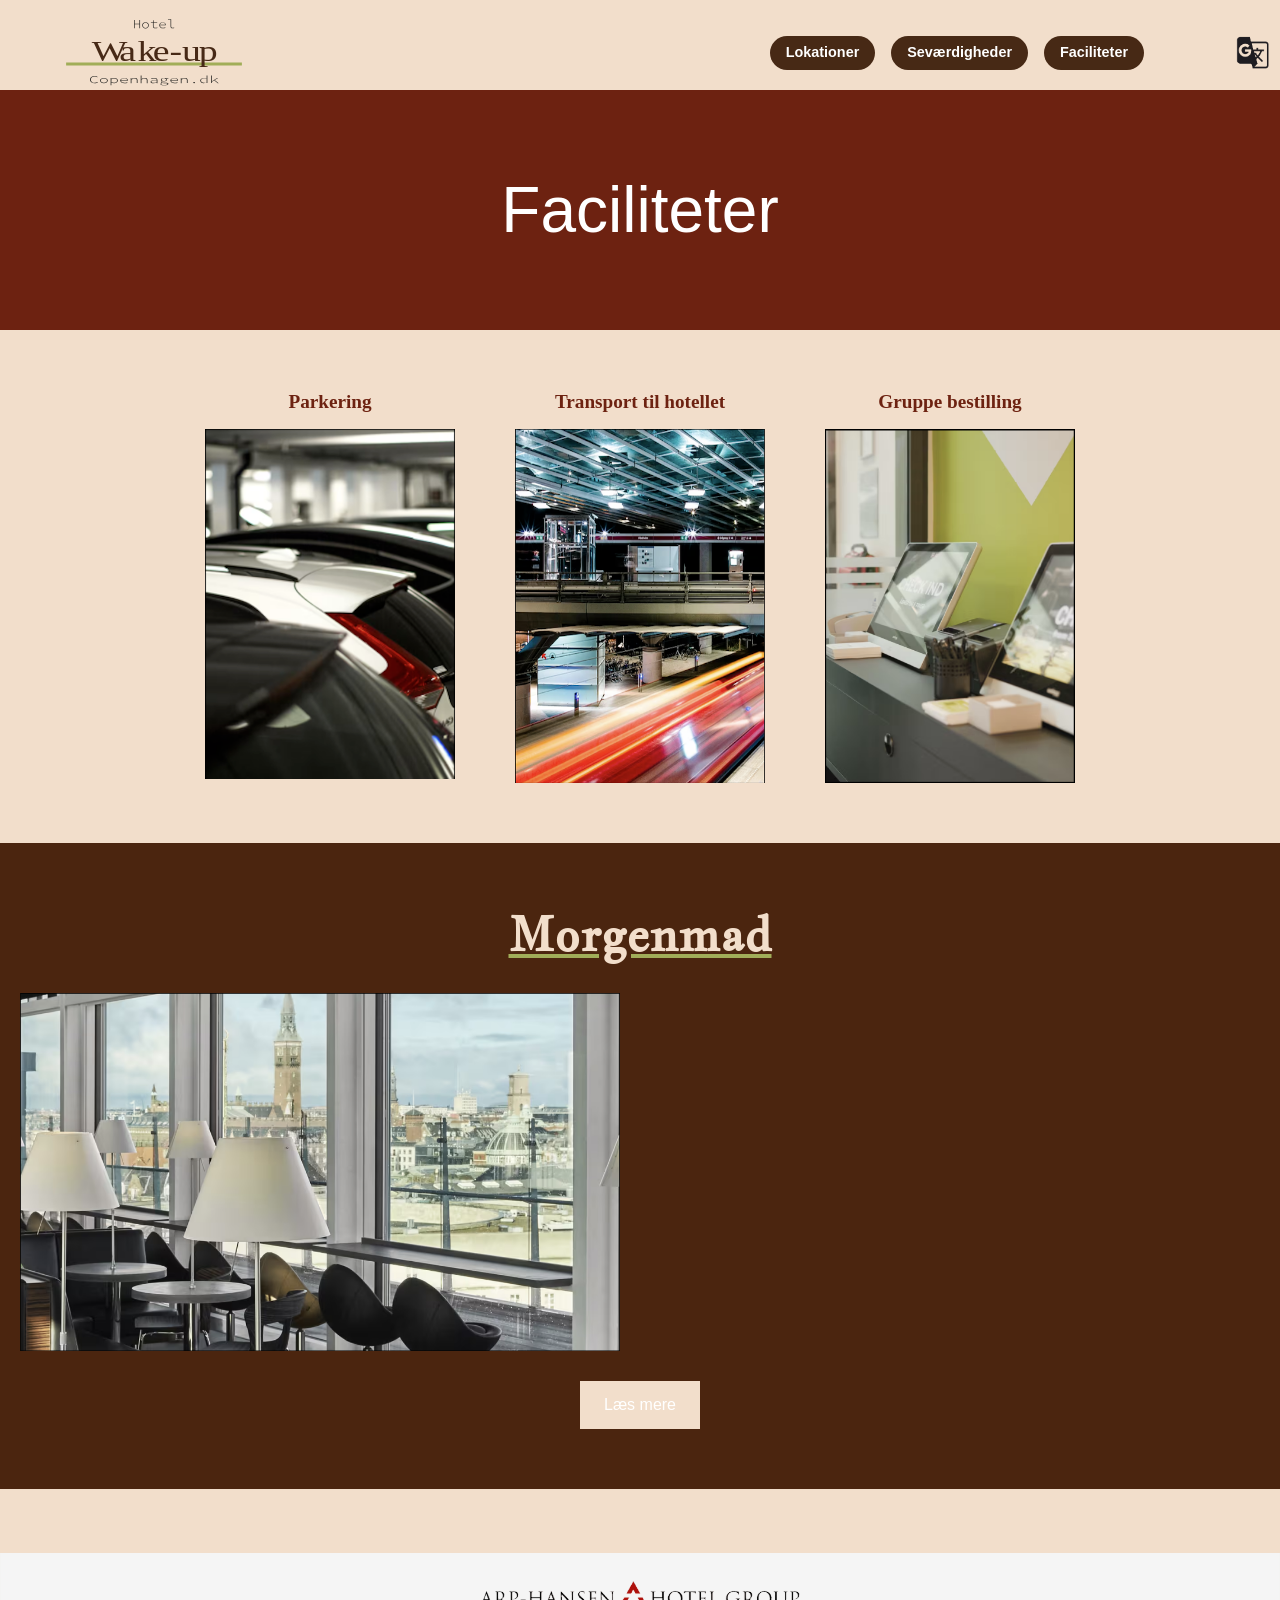
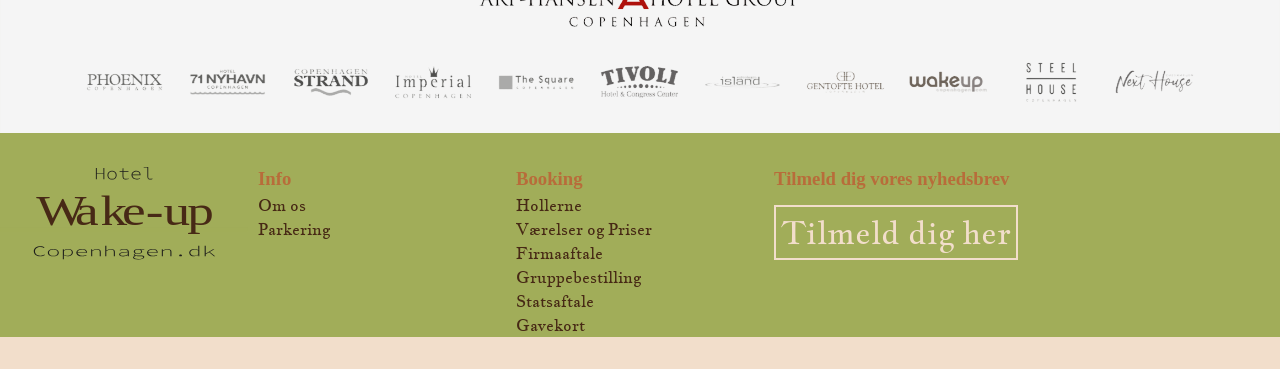
<file: faciliteter.html>
<!DOCTYPE html>
<html lang="en">

<head>
    <meta charset="UTF-8">
    <meta name="viewport" content="width=device-width, initial-scale=1.0">
    <title>Faciliteter</title>
    <link rel="stylesheet" href="faciliteter.css">
    <link href="https://fonts.googleapis.com/css2?family=Jacques+Francois&display=swap" rel="stylesheet">
    <link rel="stylesheet" href="sevaerdigheder.css">
    <link rel="stylesheet" href="style.css">
    <link rel="stylesheet" href="general.css">

    <link rel="stylesheet" href="default.css">
    <link rel="stylesheet" href="general.css">
    <link rel="stylesheet" href="style.css">
</head>

<body>

    


    <div class="off_screen_menu">

        <li> <a href="lokationer.html"> Lokationer</a></li>
        <li> <a href="sevaedigheder.html"> Seværdigheder</a></li>
        <li> <a href="faciliteter.html">Faciliteter</a></li>
    </div>



    <nav>
        <div class="ham_menu">
            <span></span>
            <span></span>
            <span></span>
        </div>

        <div class="logo">


            <a href="index.html">
                <img src="Billeder/logo.svg" alt="logo">
            </a>


        </div>


        <div class="sprog_ikon">

            <img src="Billeder/Sprog_Ikon-removebg-preview.png" alt="sprog-ikon">
        </div>



        <!-- NYT: links som “knapper” i navbaren -->
        <ul class="nav_links">
            <li> <a href="lokationer.html">Lokationer</a></li>
            <li> <a href="sevaedigheder.html">Seværdigheder</a></li>
            <li> <a href="faciliteter.html">Faciliteter</a></li>
        </ul>
    </nav>

    <main>

        <section class="hero">
            <h1>Faciliteter</h1>
        </section>

        <section class="facilities">

            <article class="facility">
                <h2>Parkering</h2>
                <img src="Billeder_faciliteter/Parkering.png" alt="Parkering">
            </article>

            <article class="facility">
                <h2>Transport til hotellet</h2>
                <img src="Billeder_faciliteter/transport.png" alt="Transport">
            </article>

            <article class="facility">
                <h2>Gruppe bestilling</h2>
                <img src="Billeder_faciliteter/gruppebooking.png" alt="Gruppebooking">
            </article>

        </section>

        <section class="morgenmad-section">

            <h2>Morgenmad</h2>

            <img src="Billeder_faciliteter/Morgenmad.png" alt="Morgenmad">


            <div class="morgenmadbutton">
                <button popovertarget="morgenmad_popover">
                    Læs mere
                </button>
            </div>
            <div id="morgenmad_popover" popover>
                <img class="popover-img" src="Billeder_faciliteter/Morgenmad.png" alt="Morgenmad">

                <p>
                    Hos Wakeup Copenhagen er morgenmaden en god start på en ny dag.
                    Få den bedste start på dagen med en skøn morgenmadsbuffet på en af vores hyggelige
                    morgenmadsrestauranter på Wakeup Copenhagen i København og Aarhus.

                    Læn dig tilbage i vores arkitekttegnede morgenmadsrestauranter, hvor du kan samle tankerne over en
                    lækker morgenmadsbuffet, der giver energi til resten af dagen.

                    Voksne: DKK 95,-
                    Børn under 12 år: DKK 50,-
                    Børn under 3 år: Gratis
                </p>

                <button popovertarget="morgenmad_popover" popovertargetaction="hide">
                    Luk
                </button>

            </div>

        </section>

    </main>

    <footer>
        <img src="billeder_sevaerdigheder/footer_tema5.svg" alt="billed af hoteller">
        <div class="Ydeligere_info">
            <img src="billeder_sevaerdigheder/logo.svg" alt="logo">
            <div>
                <h3>Info</h3>
                <p>Om os</p>
                <p>Parkering</p>
            </div>
            <div>
                <h3>Booking</h3>
                <p>Hollerne</p>
                <p>Værelser og Priser</p>
                <p>Firmaaftale</p>
                <p>Gruppebestilling</p>
                <p>Statsaftale</p>
                <p>Gavekort</p>
            </div>
            <div>
                <h3 class="nyhedsbrev_h3">Tilmeld dig vores nyhedsbrev</h3>
                <a class="link_footer" href="http://">Tilmeld dig her</a>
            </div>
        </div>

    </footer>


</body>

</html>
</file>
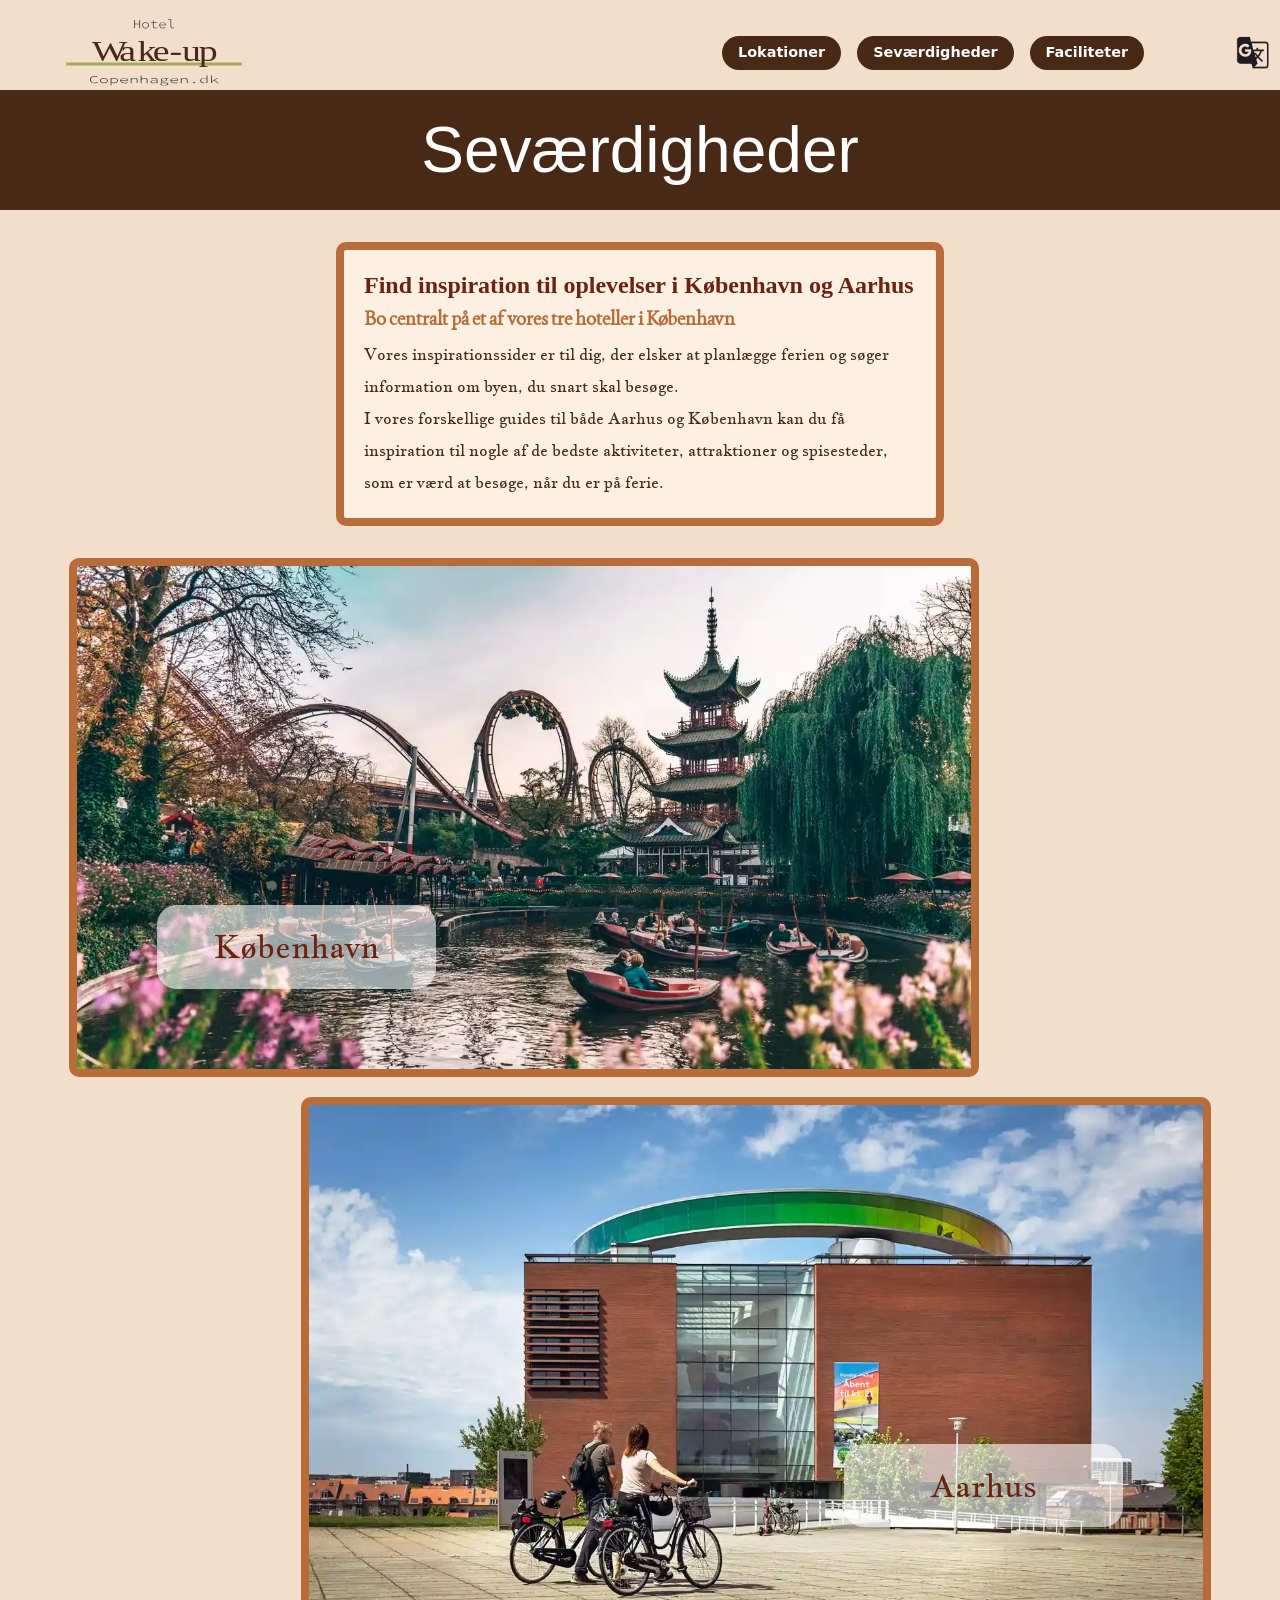
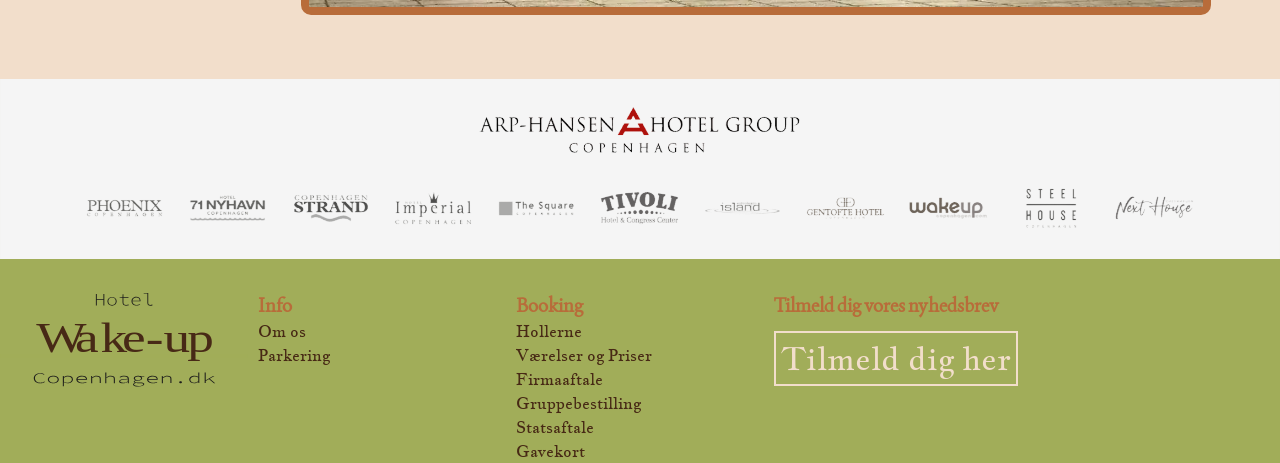
<file: sevaedigheder.html>
<!DOCTYPE html>
<html lang="da">

<head>
    <meta charset="UTF-8">
    <meta name="viewport" content="width=device-width, initial-scale=1.0">
    <link href="https://fonts.googleapis.com/css2?family=Joan&display=swap" rel="stylesheet">
    <link href="https://fonts.googleapis.com/css2?family=Jacques+Francois&family=Joan&display=swap" rel="stylesheet">
    <link rel="stylesheet" href="sevaerdigheder.css">
    <link rel="stylesheet" href="general.css">
    <link rel="stylesheet" href="style.css">
    <title>Seværdigheder</title>
</head>

<body>











    <div class="off_screen_menu">

        <li> <a href="lokationer.html"> Lokationer</a></li>
        <li> <a href="sevaedigheder.html"> Seværdigheder</a></li>
        <li> <a href="faciliteter.html">Faciliteter</a></li>
    </div>



    <nav>
        <div class="ham_menu">
            <span></span>
            <span></span>
            <span></span>
        </div>

        <div class="logo">


            <a href="index.html">
                <img src="Billeder/logo.svg" alt="logo">
            </a>


        </div>


        <div class="sprog_ikon">

            <img src="Billeder/Sprog_Ikon-removebg-preview.png" alt="sprog-ikon">
        </div>



        <!-- NYT: links som “knapper” i navbaren -->
        <ul class="nav_links">
            <li> <a href="lokationer.html">Lokationer</a></li>
            <li> <a href="sevaedigheder.html">Seværdigheder</a></li>
            <li> <a href="faciliteter.html">Faciliteter</a></li>
        </ul>
    </nav>





    <main>
        <div class="intro_seværdigheder">
            <h1 class="seværdigheder_h1">Seværdigheder</h1>
        </div>
        <div class="textboks">
            <h2>Find inspiration til oplevelser i København og Aarhus</h2>
            <h3>Bo centralt på et af vores tre hoteller i København</h3>
            <p>Vores inspirationssider er til dig, der elsker at planlægge ferien og søger information om byen, du snart
                skal besøge.
                <br>
                I vores forskellige guides til både Aarhus og København kan du få inspiration til nogle af de bedste
                aktiviteter,
                attraktioner og spisesteder, som er værd at besøge, når du er på ferie.
            </p>
        </div>

        <section class="artikel_1-1">
            <article class="københavn_artikel">
                <div class="Tekst_over">
                    <img class="billed_københavn" src="billeder_sevaerdigheder/københavn.webp" alt="københavn">
                    <button id="btn" class="btn_københavn" popovertarget="artikel1_popover">København</button>
                </div>
                <div id="artikel1_popover" popover>
                    <button class="btn_luk" popovertarget="artikel1_popover">Luk</button>
                    <img src="billeder_sevaerdigheder/københavn.webp" alt="københavn">
                    <div>
                        <h2>Oplevelser i København
                        </h2>
                        <p>Vi guider dig til de bedste oplevelser København har at byde på. Uanset om I er til vilde
                            forlystelser, stille
                            fordybning, vild shopping eller et godt måltid mad, så har vi de bedste tips til din ferie i
                            storbyen.
                        </p>
                    </div>
                </div>
            </article>
            <article class="aarhus_artikel">
                <div class="Tekst_over">
                    <img class="billed_aarhus" src="billeder_sevaerdigheder/aarhus.webp" alt="aarhus">
                    <button id="btn" class="btn_aarhus" popovertarget="artikel2_popover">Aarhus</button>
                </div>
                <div id="artikel2_popover" popover>
                    <button class="btn_luk" popovertarget="artikel2_popover">Luk</button>
                    <img src="billeder_sevaerdigheder/aarhus.webp" alt="Aarhus">
                    <div>
                        <h2>
                            Oplevelser i Aarhus
                        </h2>
                        <p>
                            Nysgerrig på, hvad der er værd at opleve i Aarhus? Byen byder på et væld af spændende
                            aktiviteter for alle. Vi guider
                            dig til de bedste kulturelle og gastronomiske oplevelser, som Aarhus tilbyder. 
                        </p>
                    </div>
                </div>

            </article>
        </section>


    </main>
    <footer>
        <img src="billeder_sevaerdigheder/footer_tema5.svg" alt="billed af hoteller">
        <div class="Ydeligere_info">
            <img src="billeder_sevaerdigheder/logo.svg" alt="logo">
            <div>
                <h3>Info</h3>
                <p>Om os</p>
                <p>Parkering</p>
            </div>
            <div>
                <h3>Booking</h3>
                <p>Hollerne</p>
                <p>Værelser og Priser</p>
                <p>Firmaaftale</p>
                <p>Gruppebestilling</p>
                <p>Statsaftale</p>
                <p>Gavekort</p>
            </div>
            <div>
                <h3 class="nyhedsbrev_h3">Tilmeld dig vores nyhedsbrev</h3>
                <a class="link_footer" href="http://">Tilmeld dig her</a>
            </div>
        </div>

    </footer>
    <script src="ham_menu.js"></script>
</body>

</html>
</file>
<file: faciliteter.css>
*{
    margin:0;
    padding:0;
    box-sizing:border-box;
}

body{
    font-family: 'Gill Sans', 'Gill Sans MT', Calibri, 'Trebuchet MS', sans-serif;
    background:#F2DECB;
    color:#2b1b14;
}

/* HEADER */

header{
    display:flex;
    justify-content:space-between;
    align-items:center;
    padding:20px 40px;
    background:#efe1d2;
}

.logo img{
    width:140px;
}

.menu{
    display:flex;
    gap:20px;
    list-style:none;
}

.menu a{
    text-decoration:none;
    background:#472915;
    color:#A1AD59;
    padding:10px 16px;
    font-size:14px;
}

.menu a:hover {
    background: #B86C3A;
    color: #6D2211;
    transition: 0.2s ease;
}

/* HERO */

.hero{
    background:#6D2211;
    color:white;
    text-align:center;
    padding:80px 20px;
}

.hero h1{
    font-size:4rem;
}

/* FACILITIES */

.facilities{
    display:flex;
    justify-content:center;
    gap:60px;
    padding:60px 40px;
    flex-wrap:wrap;
}

.facility{
    text-align:center;
    max-width:250px;
}

.facility h2{
    margin-bottom:15px;
    font-size:1.2rem;
}

.facility img{
    width:100%;
    display:block;
}

/* MORGENMAD */

.morgenmad-section{
    background:#4b250f;
    color:white;
    text-align:center;
    padding:60px 20px;
}

.morgenmad-section h2{
    font-size:3rem;
    margin-bottom:30px;
    color: #F2DECB;
    font-family:"Jacques Francois", serif ;
    text-decoration: underline;
    text-decoration-color: #A1AD59;
    
}

.morgenmad-section img{
    width:100%;
    max-width:600px;
    margin-bottom:30px;
}

.morgenmad-section p{
    max-width:700px;
    margin:0 auto 30px auto;
    line-height:1.7;
    font-family:"Jacques Francois", serif ;
}

.morgenmadbutton {
    text-align: center;
}

.morgenmad-section button{
    
    padding:12px 24px;
    border:none;
    background:#F2DECB;
    cursor:pointer;
}

.morgenmad-section button:hover{
    background: #B86C3A;
    transition: 0.2s ease;
}


/* POPOVER */

#morgenmad_popover {
    position: fixed;
    inset: 50% auto auto 50%;
    transform: translate(-50%, -50%);
}

#morgenmad_popover{
    padding:30px;
    max-width:500px;
    border:none;
}

.popover-img {
    display: none;
    width: 100%;
    max-width: 400px;
    margin-bottom: 20px;
}

#morgenmad_popover::backdrop {
    background: rgba(0, 0, 0, 0.5);
    backdrop-filter: blur(6px);
}

#morgenmad_popover {
    padding: 30px;
    max-width: 500px;
    border: none;
    border-radius: 16px;
    background: #F2DECB; 
    color: #2b1b14;
    box-shadow: 0 20px 60px rgba(0,0,0,0.3);}


/****** FOOTEREN *****/
footer {
  background-color:#A1AD59;
}
/* grid for footeren */
.Ydeligere_info {
  display: grid;
  grid-template-columns: 1fr 1fr 1fr 1fr 1fr;
  gap: 10px;
  margin-block: 2rem;
}
/* style af link i footeren */
.link_footer {
  color: #F2DECB;
  font-size: 1rem;
  border: 2px solid #F2DECB;
  font-family: "Jacques Francois", serif;
  text-decoration: none;
  padding: 5px;
}
.link_footer:hover {
  color: var(--brun);
  border: 2px solid var(--brun);
}
.nyhedsbrev_h3 {
  margin-bottom: 1rem;
}

/* MOBILE */

@media (max-width:768px){

 .popover-img {
        display: block;
    }

        #morgenmad_popover {
        width: 90%;
        padding: 20px;
        border-radius: 20px;
    }


    header{
        flex-direction:column;
        gap:20px;
        padding:20px;
    }

    .menu{
        flex-direction:column;
        width:100%;
    }

    .menu a{
        display:block;
        text-align:center;
    }

    .hero h1{
        font-size:2.5rem;
    }

    .facilities{
        flex-direction:column;
        align-items:center;
        gap:40px;
    }

    .facility{
        width:100%;
        max-width:300px;
    }

    .morgenmad-section h2{
        font-size:2rem;
    }

}
</file>
<file: sevaerdigheder.css>
/* reset - brug fra nu af ved reset i CSS */
*,
::before,
::after {
  box-sizing: border-box;
  margin: 0;
  padding: 0;
}

html {
  interpolate-size: allow-keywords;
  font-family: system-ui, sans-serif;
  line-height: 1.5;
  -webkit-font-smoothing: antialiased;
}

h1,
h2 {
  line-height: 1.25;
}

p,
li {
  text-wrap: pretty;
}

img,
svg {
  display: block;
  width: 100%;
  height: auto;
}

label {
  display: block;
}

input,
button,
textarea,
select {
  font: inherit;
  color: inherit;
  background-color: transparent;
  font-size: max(1em, 16px);
}

textarea {
  resize: none;
  min-height: 4lh;
}

legend {
  padding: 0;
}

select,
::picker(select) {
  appearance: base-select;
}

/******* GENERELT ******/
main {
  background-color: var(--baggrund);
  padding-bottom: 4rem;
}
.textboks {
  background-color: var(--tektbg);
  border: solid 8px var(--orange);
  border-radius: 10px;
  margin: 2rem;
  padding: 20px;
}

/* h2 */
h2 {
  color: var(--rødbrun);
}
/* h3 */
h3 {
  color: var(--orange);
}

/************ Mobil ************/
/***** DESIGN ******/
/* Titel skrfiten */
.seværdigheder_h1 {
  background-color: var(--brun);
  color: var(--hvid);
  font-family: "Gill Sans", "Gill Sans MT", Calibri, "Trebuchet MS", sans-serif;
  font-size: 3rem;
  padding-block: 6rem;
  text-align: center;
}

/* Button tekst */
#btn {
  color: var(--rødbrun);
  background-color: var(--boks-baggrund);
  border-radius: 20px;
  border: none;
  font-size: 2rem;
  font-family: "Jacques Francois", serif;
  margin: 5.5rem;
  padding-block: 8px;
}

#btn:hover {
  color: var(--grøn);
  background-color: var(--brun);
  cursor: pointer;
}
/* Knappen luk */
.btn_luk {
  color: var(--rødbrun);
  background-color: var(--hvid);
  border-radius: 20px;
  border: none;
  font-family: "Jacques Francois", serif;
  padding-block: 2px;
  padding-inline: 5px;
  margin: 0.5rem;
}
.btn_luk:hover {
  color: var(--grøn);
  background-color: var(--brun);
  cursor: pointer;
}

.artikel_1-1 {
  margin-inline: 2rem;
}

/* Artikler */
.artikel_1-1 img {
  border-radius: 10px;
  border: solid 8px var(--orange);
}

/* artikel 1  */
#artikel1_popover {
  background-color: var(--tektbg);
}
#artikel1_popover h2 {
  font-size: 3rem;
  text-align: center;
  margin-block: 2rem;
}
#artikel1_popover p {
  padding-inline: 2rem;
  font-size: 1.5rem;
}
/* artikel 2 */
#artikel2_popover {
  background-color: var(--tektbg);
}
#artikel2_popover h2 {
  font-size: 3rem;
  text-align: center;
  margin-block: 2rem;
}
#artikel2_popover p {
  padding-inline: 2rem;
  font-size: 1.5rem;
}
/***** LAYOUT *****/

/* få teksten over billedet */
.Tekst_over {
  display: grid;
  grid-template-columns: 1fr 1fr;
  grid-template-rows: 1fr 1fr;
}
.btn_københavn {
  grid-column: 1 / 2;
  grid-row: 2 / 3;
}
.btn_aarhus {
  grid-column: 2 / -2;
  grid-row: 2 / 3;
}
.billed_københavn {
  grid-column: 1 / -1;
  grid-row: 1 /-1;
}
.billed_aarhus {
  grid-column: 1 / -1;
  grid-row: 1 /-1;
}

/************ Desktop **********/

@media (min-width: 1000px) {
  /********** DESIGN **********/

  /* Seværdigheder titel */
  .seværdigheder_h1 {
    background-color: var(--brun);
    color: var(--hvid);
    font-size: 4rem;
    font-family: "Gill Sans", "Gill Sans MT", Calibri, "Trebuchet MS", sans-serif;
    padding-block: 4rem;
  }

  /* Popover  */
  #artikel1_popover h2 {
    color: var(--orange);
  }

  /********** LAYOUT **********/
  /* Seværdigheder titel */
  .seværdigheder_h1 {
    width: 100%;
    padding: 20px 0;
    text-align: center;
  }

  /* tekstboks */
  .textboks {
    border: solid 8px var(--orange);
    border-radius: 10px;
    margin-block: 2rem;
    padding: 20px;
    margin-inline: 21rem;
    line-height: 2;
  }
  /* Billeder og grids */
  .artikel_1-1 {
    display: grid;
    grid-template-columns: 1fr 1fr 1fr 1fr 1fr;
    margin-inline: 4.3rem;
    gap: 20px;
    /* margin-block: 2rem; */
  }
  /* få teksten over billedet */
  .Tekst_over {
    display: grid;
    grid-template-columns: 1fr 1fr;
    grid-template-rows: 1fr 1fr;
  }
  .btn {
    grid-column: 1 / 2;
    grid-row: 2 / 3;
  }
  .billed_københavn {
    grid-column: 1 / -1;
    grid-row: 1 /-1;
  }
  .billed_aarhus {
    grid-column: 1 / -1;
    grid-row: 1 /-1;
  }

  /* billederne placering på desktop */
  .københavn_artikel {
    grid-column: 1/5;
  }
  .aarhus_artikel {
    grid-column: 2/-1;
  }
}

/* Artikler - popover */
[popover] {
  padding: 4rem;
  margin: auto;
  height: 80vh;
  width: 80ch;
  border-radius: 15px;
}

[popover] button {
  position: sticky;
  top: 0;
  justify-self: end;
}

:popover-open {
  display: grid;
}

::backdrop {
  backdrop-filter: blur(15px);
}
</file>
<file: style.css>
/* hamburger_menu */

/* off_screen_menu */

.off_screen_menu li {
  margin-bottom: 10px;
  font-size: larger;
  font-family: "Gill Sans", "Gill Sans MT", Calibri, "Trebuchet MS", sans-serif;
  text-align: left;
  padding: 0.5rem 1rem;
  background: var(--grøn);

  min-width: 150px;
  width: 25vw;
}

.off_screen_menu {
  background-color: var(--baggrund);
  height: 100vh;
  width: 100%;
  max-width: 450px;
  position: fixed;
  top: 0;
  left: -450px;
  display: flex;
  flex-direction: column;
  font-size: 1rem;
  transition: 0.6s ease-in-out;
  padding-left: 16px;
  list-style: none;
  padding-top: 80px;
  z-index: 10;
}

.off_screen_menu.active {
  left: 0;
}

nav {
  position: relative;

  padding-left: 1rem;
  padding-right: 1rem;
  padding-top: 1rem;
  display: flex;
  align-items: center;
  background-color: var(--baggrund);
  z-index: 20;
}

.ham_menu {
  height: 50px;
  width: 50px;
  margin-right: auto;
  position: relative;
}

.ham_menu span {
  height: 1.2px;
  width: 100%;
  background-color: var(--brun);
  border-radius: 25px;
  position: absolute;
  top: 50%;
  left: 50%;
  transform: translate(-50%, -50%);
  transition: 2s ease-in-out;
}

.ham_menu span:nth-child(1) {
  top: 25%;
}

.ham_menu span:nth-child(3) {
  top: 75%;
}

.logo {
  position: absolute;
  left: 50%;
  transform: translateX(-50%);
  height: 40px;
}

.logo img {
  height: 100%; /* fylder hele nav-højden */
  max-height: 150px; /* eller en fast px-værdi */
  width: auto; /* bevar proportioner */
  display: block;
  object-fit: contain; /* sørger for at hele billedet er med */
}

.sprog_ikon {
  position: absolute;
  right: 0;
  transform: translateX(-50%);
  height: 40px;
}

.sprog_ikon img {
  height: 100%; /* fylder hele nav-højden */
  max-height: 150px; /* eller en fast px-værdi */
  width: auto; /* bevar proportioner */
  display: block;
  object-fit: contain; /* sørger for at hele billedet er med */
}

/*************************************************************/
/*************************************************************/

/* DESKTOP */
/* LINKS I NAVBAR (desktop) */
.nav_links {
  list-style: none;
  display: none; /* skjult som udgangspunkt (mobil) */
  gap: 1rem;
  margin: 0;
  padding: 0;
  align-items: center;
}

.nav_links li a {
  display: inline-block;
  padding: 0.4rem 1rem;
  border-radius: 999px;
  background-color: var(--brun);
  color: var(--hvid);
  text-decoration: none;
  font-weight: 600;
  font-size: 0.9rem;
  transition:
    background-color 0.2s ease,
    transform 0.2s ease;
}

.nav_links li a:hover {
  background-color: #8f4912;
  transform: translateY(-1px);
}

/* DESKTOP: fra fx 768px og op */
@media (min-width: 768px) {
  /* Skjul burger-menu og off-screen-menu */
  .ham_menu {
    display: none;
  }
  .off_screen_menu {
    display: none; /* ingen slide-menu på desktop */
  }

  /* Vis links som knapper oppe i navbaren */
  .nav_links {
    display: flex;
    margin-left: auto;
    justify-content: space-between;
    align-items: center;
    padding: 20px 120px;
    background: var(--baggrund);
  }

  .sprog_ikon img {
    margin-left: -30px;
  }

  .logo img {
    margin-right: auto;
  }

  .logo {
    position: static; /* ikke absolut mere */
    transform: none;
    margin-left: 50px; /* skubber logoet helt til højre */
    height: 70px; /* behold højden hvis du vil */
  }
}
/*************************************************************/
/*************************************************************/
/*************************************************************/

/* Forside */
/* Video og tekst på forsiden */
.video video {
  width: 100%; /* fylder hele skærmens/containers bredde */
  height: auto; /* justér højde efter proportioner */
  display: block;

  border-top: 4px solid var(--hvid);
  border-bottom: 4px solid var(--hvid);
}

.video {
  position: relative; /* VIGTIGT: gør tekstens position relativ til videoen */
}

/*************************************************************/
/* selve videoen */
.video video {
  width: 100%;
  height: auto;
  display: block;
}

/*************************************************************/
/* teksten på forsiden */
/* overlay-boksen med tekst + stjerner */
.video_tekst {
  position: absolute;
  top: 50%; /* midt lodret i .video */
  left: 50%; /* midt vandret i .video */
  transform: translate(-50%, -50%);
  z-index: 1; /* læg teksten over videoen */

  color: var(--brun);
  font-family: "Gill Sans", "Gill Sans MT", Calibri, "Trebuchet MS", sans-serif;
  font-size: 2vw;

  font-weight: lighter;
  text-align: center;
  padding: 0.5rem 1rem;
  background: var(--boks-baggrund);
  border-radius: 40px;
  white-space: nowrap;

  margin-top: 10px; /* skubber til boksen så den ikke er på midten */
}

/*************************************************************/
/* stjerne-rækken inde i boksen */
.star {
  display: flex;
  gap: 1rem;
  justify-content: center;
  align-items: center;
  margin-top: 0.5rem;
}

.star img {
  width: 10%;
  height: auto;
  display: block;
  opacity: 0;
}

h1 {
  font-weight: 400;
}

/*************************************************************/
/* Bokse med lokationer og booking */

.bokse_lok_book {
  position: absolute;
  top: 80%; /* nederste del i .video */
  left: 50%; /* midt vandret i .video */
  transform: translate(-50%, -50%);
  z-index: 1; /* læg teksten over videoen */
  display: flex;
  gap: 2rem;

  color: var(--grøn);
  font-family: "Gill Sans", "Gill Sans MT", Calibri, "Trebuchet MS", sans-serif;
  font-size: 3vw;
  font-weight: bolder;
  margin-top: 10px; /* skubber til boksen så den ikke er på midten */
}

.book {
  font-weight: lighter;
  text-align: center;
  padding: 0.5rem 1rem;
  background: var(--brun);
  white-space: nowrap;
  min-width: 130px;
  width: 25vw;
}

.book:hover {
  background: var(--orange);
  color: var(--rødbrun);
  transform: translateY(-2px); /* lille “løft” */
}

/* linket inde i knappen */
.book a,
.book a:visited,
.book a:active {
  display: block; /* så hele knappen er klikbar */
  color: var(--grøn); /* din egen tekstfarve */
  text-decoration: none; /* ingen underline */
}

/* hover på linket/knappen */
.book a:hover {
  background: var(--orange); /* samme som din .book:hover */
  color: var(--rødbrun);
  transform: translateY(-2px);
}

.lokation {
  font-weight: lighter;
  text-align: center;
  padding: 0.5rem 1rem;
  background: var(--brun);
  white-space: nowrap;
  min-width: 130px;
  width: 25vw;
}

.lokation:hover {
  background: var(--orange);
  color: var(--rødbrun);
  transform: translateY(-2px); /* lille “løft” */
}
/*************************************************************/
/*************************************************************/
/*************************************************************/
/* opdeling af siden med linjer */

.linje {
  height: 1.2px;
  width: 200%;
  background-color: var(--brun);
  transform: translate(-50%, -50%);
  transition: 2s ease-in-out;
  margin-top: 5px;
}

.linje_kort {
  height: 1.2px;
  background-color: var(--brun);

  width: 70%;
  max-width: 600px;
  margin: 10px auto;
}

h2 {
  font-family: Georgia, "Times New Roman", Times, serif;
}

.h2_boks {
  padding: 30px;
  background-color: var(--boks-baggrund);
  text-align: center;
  width: auto;
  box-shadow: 0 4px 10px rgba(0, 0, 0, 0.15); /* skygge (valgfrit) */

  border-radius: 0px;

  margin: 1rem auto; /* auto i venstre/højre = centrer vandret */
  /* resten som før */
}

/*************************************************************/
/*************************************************************/
/*************************************************************/

/* Scroll funktion til faciliteter */

.faciliteter {
  display: flex; /* læg elementer på række */
  gap: 1rem; /* luft mellem billeder */
  overflow-x: auto; /* horisontal scroll */
  overflow-y: hidden; /* ingen lodret scroll */
  padding: 1rem;
  scroll-behavior: smooth; /* pæn, glidende scroll */
}

.tekst_billede {
  position: absolute;
  left: 50%;
  bottom: 10%; /* lidt op fra bunden – ændr efter smag */
  transform: translateX(-50%);

  color: var(--brun);
  font-size: 1rem;
  font-weight: 600;
  text-align: center;

  padding: 0.3rem 0.8rem;
  background: var(--boks-baggrund); /* halvgennemsigtig boks bag teksten */
  border-radius: 999px; /* pill-form, kan ændres */

  justify-content: center; /* centrer vandret */
  align-items: center; /* centrer lodret */
}

/* Billeder / kort i faciliteter */

.kort {
  position: relative; /* gør det muligt at lægge tekst ovenpå */
  flex: 0 0 220px; /* bredde pr. kort på mobil/tablet */
  border-radius: 8px;
  overflow: hidden; /* skjul evt. hjørner */
}

/* ramme på billederne */
.faciliteter img {
  border: 4px solid var(--hvid);
  border-radius: 8px;
}

/* selve billedet inde i kortet */
.kort img {
  width: 100%;
  height: 160px; /* højde på mobil/tablet */
  object-fit: cover; /* fylder boksen uden at blive strukket */
  display: block;
}

/* DESKTOP – større kort og billeder */
@media (min-width: 768px) {
  .kort {
    flex: 0 0 480px; /* bredere kort på desktop */
  }

  .kort img {
    height: 320px; /* højere billede på desktop */
  }
}
/*************************************************************/
/*************************************************************/
/*************************************************************/

/* animation af stjerner */

.star img:nth-child(1) {
  animation: starFromLeft 0.8s ease-out forwards;
  animation-delay: 0.1s;
}

.star img:nth-child(2) {
  animation: starFromLeft 0.8s ease-out forwards;
  animation-delay: 0.3s;
}

/* keyframes – fra højre mod midten */
@keyframes starFromLeft {
  from {
    transform: translateX(-100px);
    opacity: 0;
  }
  to {
    transform: translateX(0);
    opacity: 1;
  }
}

/*************************************************************/
/*************************************************************/
/*************************************************************/
/* Lokatioenr */

.grid_lokationer {
  display: grid;
  grid-template-columns: auto 1fr 1fr 1fr auto;

  justify-content: center;
  justify-items: center;
}

.hero_farve {
  background-color: var(--grøn);
  padding-bottom: 20px;
}
#waa_hotel {
  grid-column: 3/4;
}

.hoteller_kbh {
  font-weight: lighter;
  text-align: center;
  padding: 0.5rem 1rem;
  background: var(--brun);
  color: var(--grøn);
  white-space: nowrap;
  min-width: 130px;
  width: 45vw;

  margin: 1rem auto;
  justify-items: center;
  justify-content: center;
}

.hoteller_kbh:hover {
  background: var(--orange);
  color: var(--rødbrun);
  transform: translateY(-2px); /* lille “løft” */
}

.hoteller_aah {
  font-weight: lighter;
  text-align: center;
  padding: 0.5rem 1rem;
  background: var(--brun);
  color: var(--grøn);
  white-space: nowrap;
  min-width: 130px;
  width: 45vw;

  margin: 1rem auto;
  justify-items: center;
  justify-content: center;
}

.hoteller_aah:hover {
  background: var(--orange);
  color: var(--rødbrun);
  transform: translateY(-2px); /* lille “løft” */
}

.hotel {
  position: relative; /* gør det muligt at lægge tekst ovenpå */
  flex: 0 0 auto; /* så de ligger på række og ikke krymper */
  width: 250px; /* vælg selv bredde */
  border-radius: 8px;
  overflow: hidden; /* skjul evt. hjørner */

  width: 90%; /* fylder hele skærmens/containers bredde */
  height: auto; /* justér højde efter proportioner */
}

.navn_hotel {
  background-color: var(--orange); /* vælg selv farve */
  padding: 1rem 1.2rem; /* luft i boksen */
  text-align: center; /* eller center, hvis du vil */

  height: 50px;

  max-width: 500px; /* men aldrig bredere end fx 1200px */
  margin: 0 auto; /* centrer containeren på siden */

  font-size: 2vw;
}

.lok_book {
  position: absolute;
  left: 50%;
  bottom: 50%; /* lidt op fra bunden – ændr efter smag */
  transform: translateX(-50%);

  color: var(--brun);
  font-size: 1rem;
  font-weight: 600;
  text-align: center;

  padding: 0.3rem 0.8rem;
  background: var(--boks-baggrund); /* halvgennemsigtig boks bag teksten */
  border-radius: 999px; /* pill-form, kan ændres */

  justify-content: center; /* centrer vandret */
  align-items: center; /* centrer lodret */
  font-size: 2vw;
}

.grid_1-1-1_aah {
  display: grid;
  grid-template-columns: auto 1fr 1fr 1fr auto;

  justify-content: center;
  justify-items: center;
}

@media (min-width: 768px) {
  .navn_hotel {
    background-color: var(--orange); /* vælg selv farve */
    padding: 1rem 1.2rem; /* luft i boksen */
    text-align: center; /* eller center, hvis du vil */

    height: 80px;
    max-width: 500px; /* men aldrig bredere end fx 1200px */
    margin: 0 auto; /* centrer containeren på siden */

    font-size: 2vw;
  }
}
/*************************************************************/
/*************************************************************/
/*************************************************************/
/* Trustpilot */

.trustpilot {
  display: grid;
  gap: 1rem;
  grid-template-columns: repeat(auto-fit, minmax(100px, 1fr));
  margin-left: 10px;
  margin-right: 10px;
  margin-bottom: 20px;
}

.trustpilot img {
  flex: 1 1 0; /* del pladsen ligeligt */
  width: 100%; /* fyld den plads, flex giver */
  height: auto; /* bevar proportioner (ingen distortion) */
  display: block;
  border-radius: 20px;
}

/*************************************************************/
/*************************************************************/
/*************************************************************/
</file>
<file: general.css>
html {
  --rødbrun: #6d2211;
  --grøn: #a1ad59;
  --orange: #b86c3a;
  --brun: #472915;
  --baggrund: #f2decb;
  --hvid: #ffff;
  --boks-baggrund: rgba(255, 255, 255, 0.6);
  --tektbg: #fcf0e2;
}

.h1 {
  font-family: Gill Sans;
}

html {
  background-color: var(--baggrund);
}

h2 {
  font-family: "Joan", serif;
}

h3 {
  font-family: "Joan", serif;
}

p {
  font-family: "Jacques Francois", serif;
  color: var(--brun);
}

main {
  background-color: var(--baggrund);
}

h3 {
  font-family: "Joan", serif;
}
p {
  font-family: "Jacques Francois", serif;
  color: var(--brun);
}

main {
  background-color: var(--baggrund);
}

/****** FOOTEREN *****/
footer {
  background-color: var(--grøn);
}
/* grid for footeren */
.Ydeligere_info {
  display: grid;
  grid-template-columns: 1fr 1fr 1fr 1fr 1fr;
  gap: 10px;
  margin-top: 2rem;
}
/* style af link i footeren */
.link_footer {
  color: var(--baggrund);
  font-size: 2.5vw;

  border: 2px solid var(--baggrund);
  font-family: "Jacques Francois", serif;
  text-decoration: none;
  padding: 5px;
}
.link_footer:hover {
  color: var(--brun);
  border: 2px solid var(--brun);
}
.nyhedsbrev_h3 {
  margin-bottom: 1rem;
}
</file>
<file: default.css>
*,
::before,
::after {
  box-sizing: border-box;
  margin: 0;
  padding: 0;
  text-decoration: none;
}

html {
  interpolate-size: allow-keywords;
  font-family: system-ui, sans-serif;
  line-height: 1.5;
  -webkit-font-smoothing: antialiased;
}

h1,
h2 {
  line-height: 1.25;
}

p,
li {
  text-wrap: pretty;
}

img,
svg {
  display: block;
  width: 100%;
  height: auto;
}

label {
  display: block;
}

input,
button,
textarea,
select {
  font: inherit;
  color: inherit;
  background-color: transparent;
  font-size: max(1em, 16px);
}

textarea {
  resize: none;
  min-height: 4lh;
}

legend {
  padding: 0;
}

select,
::picker(select) {
  appearance: base-select;
}
</file>
